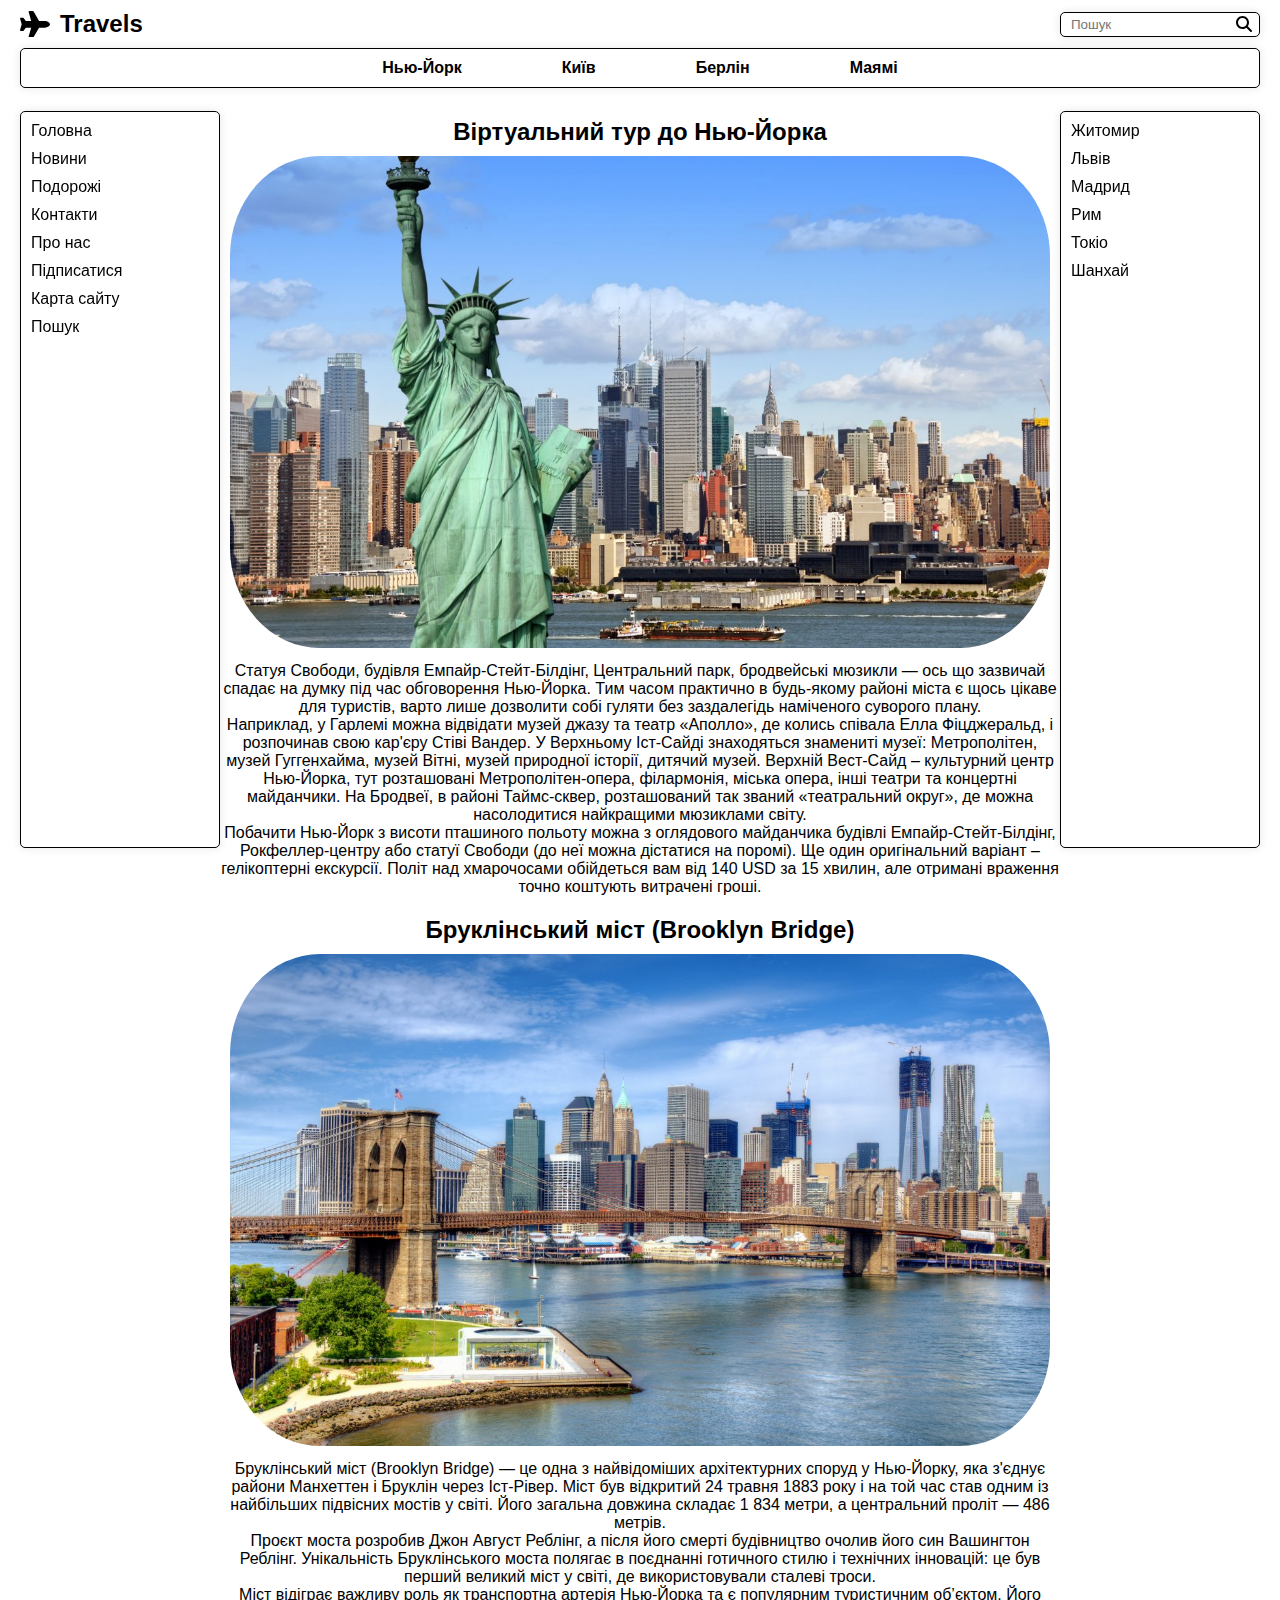
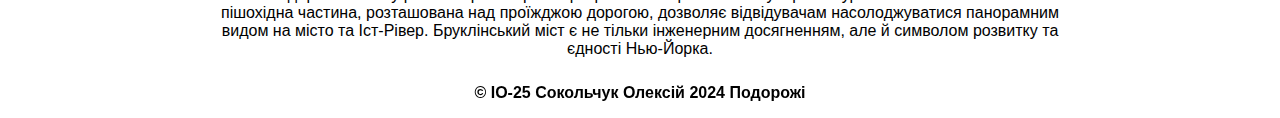
<file: model1/index.html>
<!DOCTYPE html>
<html lang="en">
  <head>
    <meta charset="UTF-8" />
    <meta name="viewport" content="width=device-width, initial-scale=1.0" />
    <link rel="stylesheet" href="./styles/styles.css" />
    <title>Подорожі Макет 1</title>
  </head>
  <body>
    <header class="container header">
      <div class="header__top">
        <div class="header__logo">
          <svg xmlns="http://www.w3.org/2000/svg" viewBox="0 0 576 512">
            <path
              d="M482.3 192c34.2 0 93.7 29 93.7 64c0 36-59.5 64-93.7 64l-116.6 0L265.2 495.9c-5.7 10-16.3 16.1-27.8 16.1l-56.2 0c-10.6 0-18.3-10.2-15.4-20.4l49-171.6L112 320 68.8 377.6c-3 4-7.8 6.4-12.8 6.4l-42 0c-7.8 0-14-6.3-14-14c0-1.3 .2-2.6 .5-3.9L32 256 .5 145.9c-.4-1.3-.5-2.6-.5-3.9c0-7.8 6.3-14 14-14l42 0c5 0 9.8 2.4 12.8 6.4L112 192l102.9 0-49-171.6C162.9 10.2 170.6 0 181.2 0l56.2 0c11.5 0 22.1 6.2 27.8 16.1L365.7 192l116.6 0z"
            />
          </svg>
          <h1>Travels</h1>
        </div>
        <div class="header__search">
          <div class="header__search-input">
            <input type="text" class="input" placeholder="Пошук" />
            <svg xmlns="http://www.w3.org/2000/svg" viewBox="0 0 512 512">
              <path
                d="M416 208c0 45.9-14.9 88.3-40 122.7L502.6 457.4c12.5 12.5 12.5 32.8 0 45.3s-32.8 12.5-45.3 0L330.7 376c-34.4 25.2-76.8 40-122.7 40C93.1 416 0 322.9 0 208S93.1 0 208 0S416 93.1 416 208zM208 352a144 144 0 1 0 0-288 144 144 0 1 0 0 288z"
              />
            </svg>
          </div>
          <div class="header__burger-btn">
            <svg xmlns="http://www.w3.org/2000/svg" viewBox="0 0 448 512">
              <path
                d="M0 96C0 78.3 14.3 64 32 64l384 0c17.7 0 32 14.3 32 32s-14.3 32-32 32L32 128C14.3 128 0 113.7 0 96zM0 256c0-17.7 14.3-32 32-32l384 0c17.7 0 32 14.3 32 32s-14.3 32-32 32L32 288c-17.7 0-32-14.3-32-32zM448 416c0 17.7-14.3 32-32 32L32 448c-17.7 0-32-14.3-32-32s14.3-32 32-32l384 0c17.7 0 32 14.3 32 32z"
              />
            </svg>
          </div>
        </div>
      </div>
      <nav class="header__nav">
        <ul class="header__nav-list">
          <li class="header__nav-item">
            <a href="#" class="header__nav-link">Нью-Йорк</a>
          </li>
          <li class="header__nav-item">
            <a href="#" class="header__nav-link">Київ</a>
          </li>
          <li class="header__nav-item">
            <a href="#" class="header__nav-link">Берлін</a>
          </li>
          <li class="header__nav-item">
            <a href="#" class="header__nav-link">Маямі</a>
          </li>
        </ul>
      </nav>
    </header>

    <main class="container main">
      <aside class="sidebar sidebar__left">
        <ul class="sidebar__list">
          <li class="sidebar__item">
            <a href="#" class="sidebar__link">Головна</a>
          </li>
          <li class="sidebar__item">
            <a href="#" class="sidebar__link">Новини</a>
          </li>
          <li class="sidebar__item">
            <a href="#" class="sidebar__link">Подорожі</a>
          </li>
          <li class="sidebar__item">
            <a href="#" class="sidebar__link">Контакти</a>
          </li>
          <li class="sidebar__item">
            <a href="#" class="sidebar__link">Про нас</a>
          </li>
          <li class="sidebar__item">
            <a href="#" class="sidebar__link">Підписатися</a>
          </li>
          <li class="sidebar__item">
            <a href="#" class="sidebar__link">Карта сайту</a>
          </li>
          <li class="sidebar__item">
            <a href="#" class="sidebar__link">Пошук</a>
          </li>
        </ul>
      </aside>
      <section class="posts">
        <article class="post__body">
          <div class="post__title">
            <h1>Віртуальний тур до Нью-Йорка</h1>
          </div>
          <div class="post__image">
            <img src="./assets/images/statue_of_liberty.jpg" alt="Foto" />
          </div>
          <div class="post__description">
            <p>
              Статуя Свободи, будівля Емпайр-Стейт-Білдінг, Центральний парк, бродвейські мюзикли —
              ось що зазвичай спадає на думку під час обговорення Нью-Йорка. Тим часом практично в
              будь-якому районі міста є щось цікаве для туристів, варто лише дозволити собі гуляти
              без заздалегідь наміченого суворого плану.
              <br />
              Наприклад, у Гарлемі можна відвідати музей джазу та театр «Аполло», де колись співала
              Елла Фіцджеральд, і розпочинав свою кар'єру Стіві Вандер. У Верхньому Іст-Сайді
              знаходяться знамениті музеї: Метрополітен, музей Гуггенхайма, музей Вітні, музей
              природної історії, дитячий музей. Верхній Вест-Сайд – культурний центр Нью-Йорка, тут
              розташовані Метрополітен-опера, філармонія, міська опера, інші театри та концертні
              майданчики. На Бродвеї, в районі Таймс-сквер, розташований так званий «театральний
              округ», де можна насолодитися найкращими мюзиклами світу.
              <br />
              Побачити Нью-Йорк з висоти пташиного польоту можна з оглядового майданчика будівлі
              Емпайр-Стейт-Білдінг, Рокфеллер-центру або статуї Свободи (до неї можна дістатися на
              поромі). Ще один оригінальний варіант – гелікоптерні екскурсії. Політ над хмарочосами
              обійдеться вам від 140 USD за 15 хвилин, але отримані враження точно коштують
              витрачені гроші.
            </p>
          </div>
        </article>
        <article class="post__body">
          <div class="post__title">
            <h1>Бруклінський міст (Brooklyn Bridge)</h1>
          </div>
          <div class="post__image">
            <img src="./assets/images/brooklyne_bridge.jpg" alt="Foto" />
          </div>
          <div class="post__description">
            <p>
              Бруклінський міст (Brooklyn Bridge) — це одна з найвідоміших архітектурних споруд у
              Нью-Йорку, яка з'єднує райони Манхеттен і Бруклін через Іст-Рівер. Міст був відкритий
              24 травня 1883 року і на той час став одним із найбільших підвісних мостів у світі.
              Його загальна довжина складає 1 834 метри, а центральний проліт — 486 метрів.
              <br />
              Проєкт моста розробив Джон Август Реблінг, а після його смерті будівництво очолив його
              син Вашингтон Реблінг. Унікальність Бруклінського моста полягає в поєднанні готичного
              стилю і технічних інновацій: це був перший великий міст у світі, де використовували
              сталеві троси.
              <br />
              Міст відіграє важливу роль як транспортна артерія Нью-Йорка та є популярним
              туристичним об’єктом. Його пішохідна частина, розташована над проїжджою дорогою,
              дозволяє відвідувачам насолоджуватися панорамним видом на місто та Іст-Рівер.
              Бруклінський міст є не тільки інженерним досягненням, але й символом розвитку та
              єдності Нью-Йорка.
            </p>
          </div>
        </article>
      </section>
      <aside class="sidebar sidebar__right">
        <ul class="sidebar__list">
          <li class="sidebar__item">
            <a href="#" class="sidebar__link">Житомир</a>
          </li>
          <li class="sidebar__item">
            <a href="#" class="sidebar__link">Львів</a>
          </li>
          <li class="sidebar__item">
            <a href="#" class="sidebar__link">Мадрид</a>
          </li>
          <li class="sidebar__item">
            <a href="#" class="sidebar__link">Рим</a>
          </li>
          <li class="sidebar__item">
            <a href="#" class="sidebar__link">Токіо</a>
          </li>
          <li class="sidebar__item">
            <a href="#" class="sidebar__link">Шанхай</a>
          </li>
        </ul>
      </aside>
    </main>
    <footer class="container footer">
      <p>© ІО-25 Сокольчук Олексій 2024 Подорожі</p>
    </footer>
  </body>
</html>
</file>
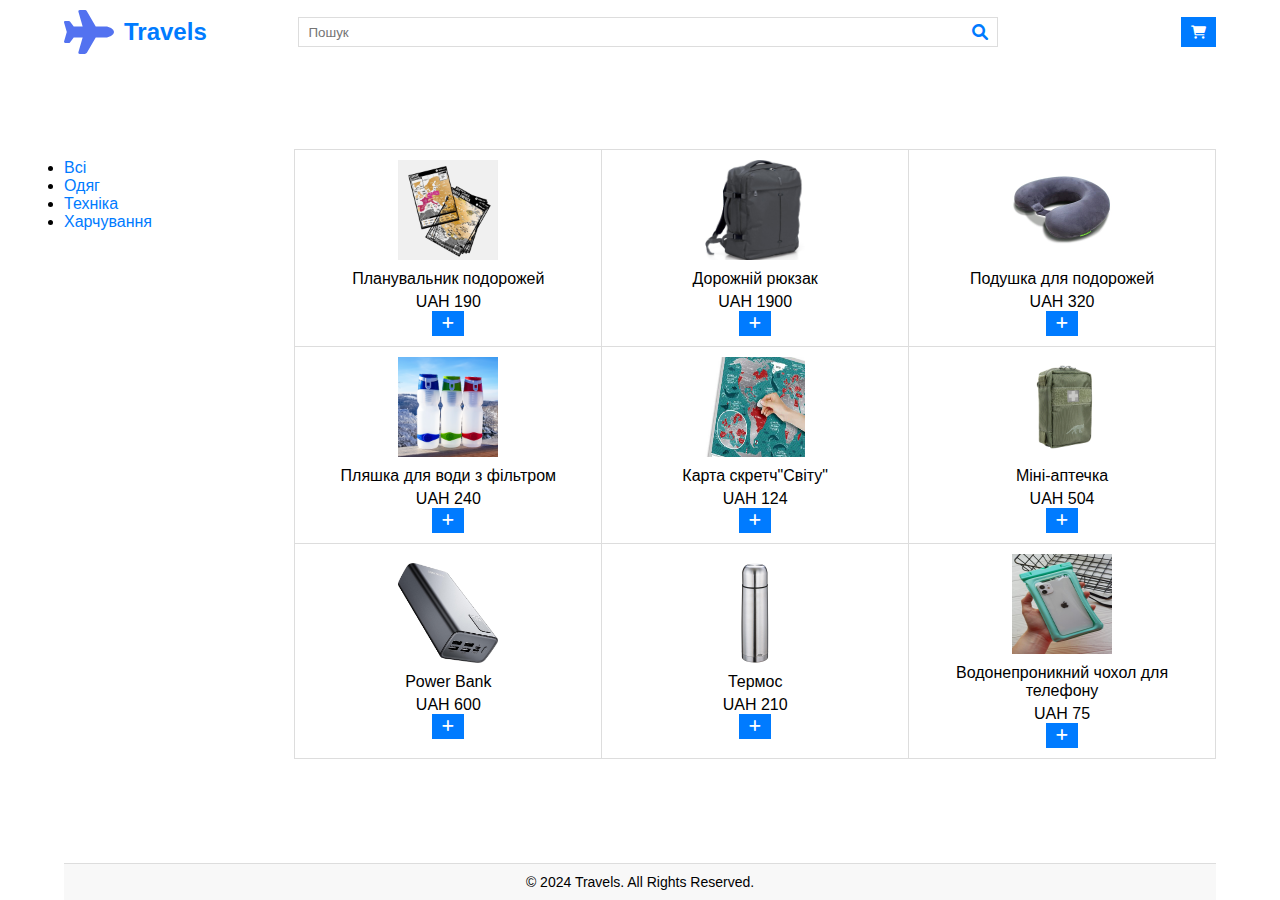
<file: model2/index.html>
<!DOCTYPE html>
<html lang="en">
  <head>
    <meta charset="UTF-8" />
    <meta name="viewport" content="width=device-width, initial-scale=1.0" />
    <title>Travels Model2</title>
    <link rel="stylesheet" href="./styles/styles.css" />
    <link
      rel="stylesheet"
      href="https://cdnjs.cloudflare.com/ajax/libs/font-awesome/6.0.0-beta3/css/all.min.css"
    />
  </head>
  <body class="container">
    <header>
      <a class="logo" href="#"><img src="./assets/Logo.svg" alt="Logo" />Travels</a>
      <div class="search">
        <input type="text" placeholder="Пошук" />
        <i class="fa fa-search"></i>
      </div>
      <button class="cart-btn"><i class="fa-solid fa-cart-shopping"></i></button>
    </header>

    <div class="layout">
      <aside>
        <nav>
          <ul class="catalog">
            <li><a href="#">Всі</a></li>
            <li><a href="#">Одяг</a></li>
            <li><a href="#">Техніка</a></li>
            <li><a href="#">Харчування</a></li>
          </ul>
        </nav>
      </aside>

      <section>
        <table>
          <tr>
            <td>
              <img src="./assets/images/1.jpg" alt="Item Image" />
              <div class="item-info">Планувальник подорожей</div>
              <div class="item-price">UAH 190</div>
              <button><i class="fa-solid fa-plus"></i></button>
            </td>
            <td>
              <img src="./assets/images/2.jpg" alt="Item Image" />
              <div class="item-info">Дорожній рюкзак</div>
              <div class="item-price">UAH 1900</div>
              <button><i class="fa-solid fa-plus"></i></button>
            </td>
            <td>
              <img src="./assets/images/3.jpg" alt="Item Image" />
              <div class="item-info">Подушка для подорожей</div>
              <div class="item-price">UAH 320</div>
              <button><i class="fa-solid fa-plus"></i></button>
            </td>
          </tr>
          <tr>
            <td>
              <img src="./assets/images/4.png" alt="Item Image" />
              <div class="item-info">Пляшка для води з фільтром</div>
              <div class="item-price">UAH 240</div>
              <button><i class="fa-solid fa-plus"></i></button>
            </td>
            <td>
              <img src="./assets/images/5.jpg" alt="Item Image" />
              <div class="item-info">Карта скретч"Світу"</div>
              <div class="item-price">UAH 124</div>
              <button><i class="fa-solid fa-plus"></i></button>
            </td>
            <td>
              <img src="./assets/images/6.jpg" alt="Item Image" />
              <div class="item-info">Міні-аптечка</div>
              <div class="item-price">UAH 504</div>
              <button><i class="fa-solid fa-plus"></i></button>
            </td>
          </tr>
          <tr>
            <td>
              <img src="./assets/images/8.jpg" alt="Item Image" />
              <div class="item-info">Power Bank</div>
              <div class="item-price">UAH 600</div>
              <button><i class="fa-solid fa-plus"></i></button>
            </td>
            <td>
              <img src="./assets/images/7.jpg" alt="Item Image" />
              <div class="item-info">Термос</div>
              <div class="item-price">UAH 210</div>
              <button><i class="fa-solid fa-plus"></i></button>
            </td>
            <td>
              <img src="./assets/images/9.jfif" alt="Item Image" />
              <div class="item-info">Водонепроникний чохол для телефону</div>
              <div class="item-price">UAH 75</div>
              <button><i class="fa-solid fa-plus"></i></button>
            </td>
          </tr>
        </table>
      </section>
    </div>

    <footer>
      <p>&copy; 2024 Travels. All Rights Reserved.</p>
    </footer>
  </body>
</html>
</file>
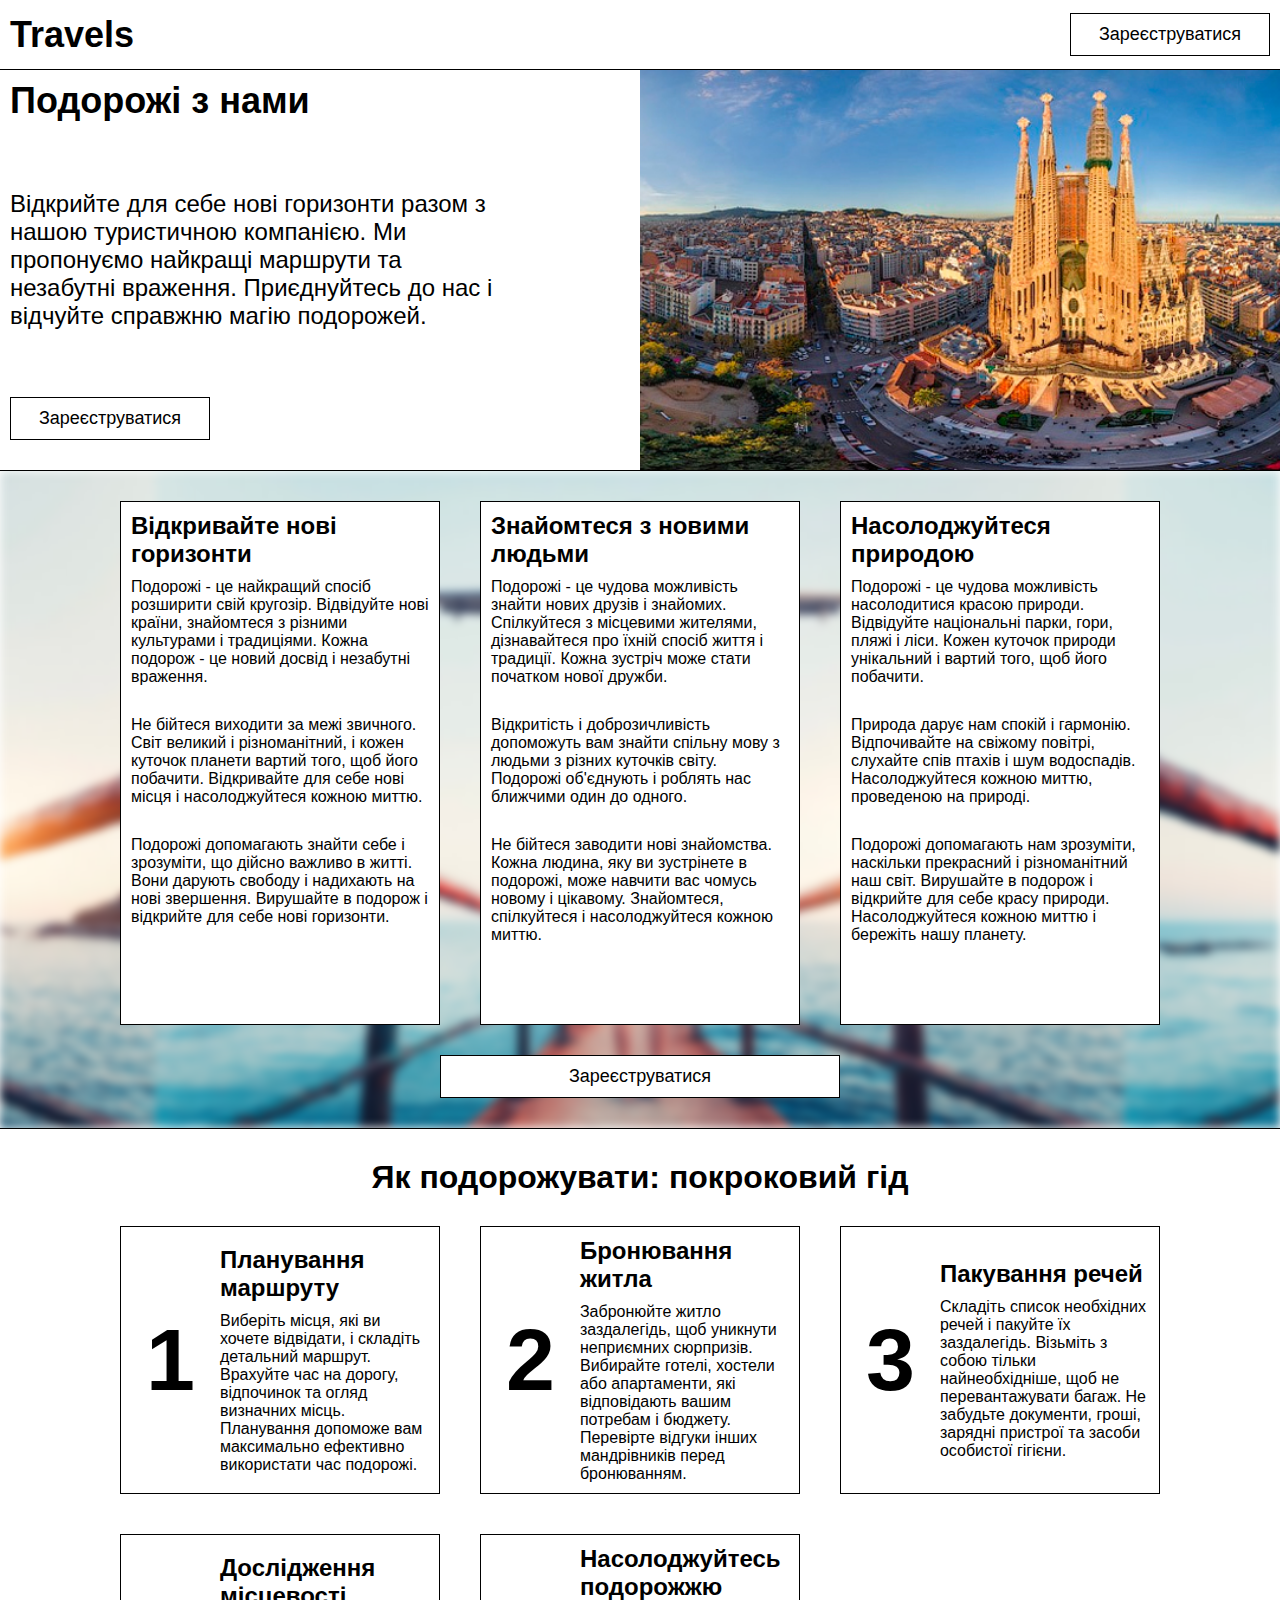
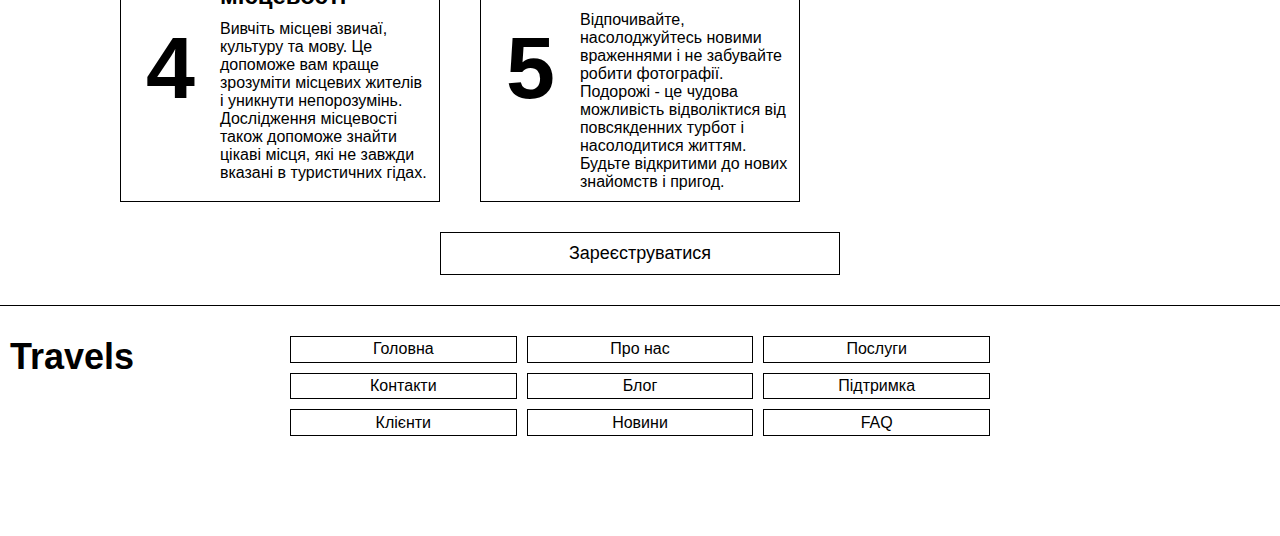
<file: model3/index.html>
<!DOCTYPE html>
<html lang="en">
  <head>
    <meta charset="UTF-8" />
    <meta name="viewport" content="width=device-width, initial-scale=1.0" />
    <link rel="stylesheet" href="./styles/styles.css" />
    <title>Travel model3</title>
  </head>
  <body>
    <header class="header">
      <a href="#" class="header__logo">Travels</a>
      <button class="btn__register">Зареєструватися</button>
    </header>
    <main class="main">
      <section class="info__wrapper">
        <div class="info__content">
          <h1 class="info__title">Подорожі з нами</h1>
          <p class="info__description">
            Відкрийте для себе нові горизонти разом з нашою туристичною компанією. Ми пропонуємо
            найкращі маршрути та незабутні враження. Приєднуйтесь до нас і відчуйте справжню магію
            подорожей.
          </p>
          <button class="btn__register">Зареєструватися</button>
        </div>
        <div class="info__img">
          <img src="./assets/img/barca.jpg" alt="Фото Барселони" />
        </div>
      </section>
      <section class="motivation container">
        <ul class="motivation__list">
          <li class="motivation__item">
            <h2 class="motivation__title">Відкривайте нові горизонти</h2>
            <p class="motivation__description">
              Подорожі - це найкращий спосіб розширити свій кругозір. Відвідуйте нові країни,
              знайомтеся з різними культурами і традиціями. Кожна подорож - це новий досвід і
              незабутні враження.
            </p>
            <p class="motivation__description">
              Не бійтеся виходити за межі звичного. Світ великий і різноманітний, і кожен куточок
              планети вартий того, щоб його побачити. Відкривайте для себе нові місця і
              насолоджуйтеся кожною миттю.
            </p>
            <p class="motivation__description">
              Подорожі допомагають знайти себе і зрозуміти, що дійсно важливо в житті. Вони дарують
              свободу і надихають на нові звершення. Вирушайте в подорож і відкрийте для себе нові
              горизонти.
            </p>
          </li>
          <li class="motivation__item">
            <h2 class="motivation__title">Знайомтеся з новими людьми</h2>
            <p class="motivation__description">
              Подорожі - це чудова можливість знайти нових друзів і знайомих. Спілкуйтеся з
              місцевими жителями, дізнавайтеся про їхній спосіб життя і традиції. Кожна зустріч може
              стати початком нової дружби.
            </p>
            <p class="motivation__description">
              Відкритість і доброзичливість допоможуть вам знайти спільну мову з людьми з різних
              куточків світу. Подорожі об'єднують і роблять нас ближчими один до одного.
            </p>
            <p class="motivation__description">
              Не бійтеся заводити нові знайомства. Кожна людина, яку ви зустрінете в подорожі, може
              навчити вас чомусь новому і цікавому. Знайомтеся, спілкуйтеся і насолоджуйтеся кожною
              миттю.
            </p>
          </li>
          <li class="motivation__item">
            <h2 class="motivation__title">Насолоджуйтеся природою</h2>
            <p class="motivation__description">
              Подорожі - це чудова можливість насолодитися красою природи. Відвідуйте національні
              парки, гори, пляжі і ліси. Кожен куточок природи унікальний і вартий того, щоб його
              побачити.
            </p>
            <p class="motivation__description">
              Природа дарує нам спокій і гармонію. Відпочивайте на свіжому повітрі, слухайте спів
              птахів і шум водоспадів. Насолоджуйтеся кожною миттю, проведеною на природі.
            </p>
            <p class="motivation__description">
              Подорожі допомагають нам зрозуміти, наскільки прекрасний і різноманітний наш світ.
              Вирушайте в подорож і відкрийте для себе красу природи. Насолоджуйтеся кожною миттю і
              бережіть нашу планету.
            </p>
          </li>
        </ul>
        <button class="btn__register">Зареєструватися</button>
      </section>
      <section class="guide container">
        <h1 class="guide__slogan">Як подорожувати: покроковий гід</h1>
        <ul class="guide__list">
          <li class="guide__item">
            <div class="guide__number">
              <h1>1</h1>
            </div>
            <div class="guide__content">
              <h2 class="guide__title">Планування маршруту</h2>
              <p class="guide__description">
                Виберіть місця, які ви хочете відвідати, і складіть детальний маршрут. Врахуйте час
                на дорогу, відпочинок та огляд визначних місць. Планування допоможе вам максимально
                ефективно використати час подорожі.
              </p>
            </div>
          </li>
          <li class="guide__item">
            <div class="guide__number">
              <h1>2</h1>
            </div>
            <div class="guide__content">
              <h2 class="guide__title">Бронювання житла</h2>
              <p class="guide__description">
                Забронюйте житло заздалегідь, щоб уникнути неприємних сюрпризів. Вибирайте готелі,
                хостели або апартаменти, які відповідають вашим потребам і бюджету. Перевірте
                відгуки інших мандрівників перед бронюванням.
              </p>
            </div>
          </li>
          <li class="guide__item">
            <div class="guide__number">
              <h1>3</h1>
            </div>
            <div class="guide__content">
              <h2 class="guide__title">Пакування речей</h2>
              <p class="guide__description">
                Складіть список необхідних речей і пакуйте їх заздалегідь. Візьміть з собою тільки
                найнеобхідніше, щоб не перевантажувати багаж. Не забудьте документи, гроші, зарядні
                пристрої та засоби особистої гігієни.
              </p>
            </div>
          </li>
          <li class="guide__item">
            <div class="guide__number">
              <h1>4</h1>
            </div>
            <div class="guide__content">
              <h2 class="guide__title">Дослідження місцевості</h2>
              <p class="guide__description">
                Вивчіть місцеві звичаї, культуру та мову. Це допоможе вам краще зрозуміти місцевих
                жителів і уникнути непорозумінь. Дослідження місцевості також допоможе знайти цікаві
                місця, які не завжди вказані в туристичних гідах.
              </p>
            </div>
          </li>
          <li class="guide__item">
            <div class="guide__number">
              <h1>5</h1>
            </div>
            <div class="guide__content">
              <h2 class="guide__title">Насолоджуйтесь подорожжю</h2>
              <p class="guide__description">
                Відпочивайте, насолоджуйтесь новими враженнями і не забувайте робити фотографії.
                Подорожі - це чудова можливість відволіктися від повсякденних турбот і насолодитися
                життям. Будьте відкритими до нових знайомств і пригод.
              </p>
            </div>
          </li>
        </ul>
        <button class="btn__register">Зареєструватися</button>
      </section>
    </main>
    <footer class="footer">
      <a href="#" class="header__logo">Travels</a>
      <ul class="footer__list">
        <li class="footer__item">
          <a href="#" class="footer__link">Головна</a>
        </li>
        <li class="footer__item">
          <a href="#" class="footer__link">Про нас</a>
        </li>
        <li class="footer__item">
          <a href="#" class="footer__link">Послуги</a>
        </li>
        <li class="footer__item">
          <a href="#" class="footer__link">Контакти</a>
        </li>
        <li class="footer__item">
          <a href="#" class="footer__link">Блог</a>
        </li>
        <li class="footer__item">
          <a href="#" class="footer__link">Підтримка</a>
        </li>
        <li class="footer__item">
          <a href="#" class="footer__link">Клієнти</a>
        </li>
        <li class="footer__item">
          <a href="#" class="footer__link">Новини</a>
        </li>
        <li class="footer__item">
          <a href="#" class="footer__link">FAQ</a>
        </li>
      </ul>
    </footer>
  </body>
</html>
</file>
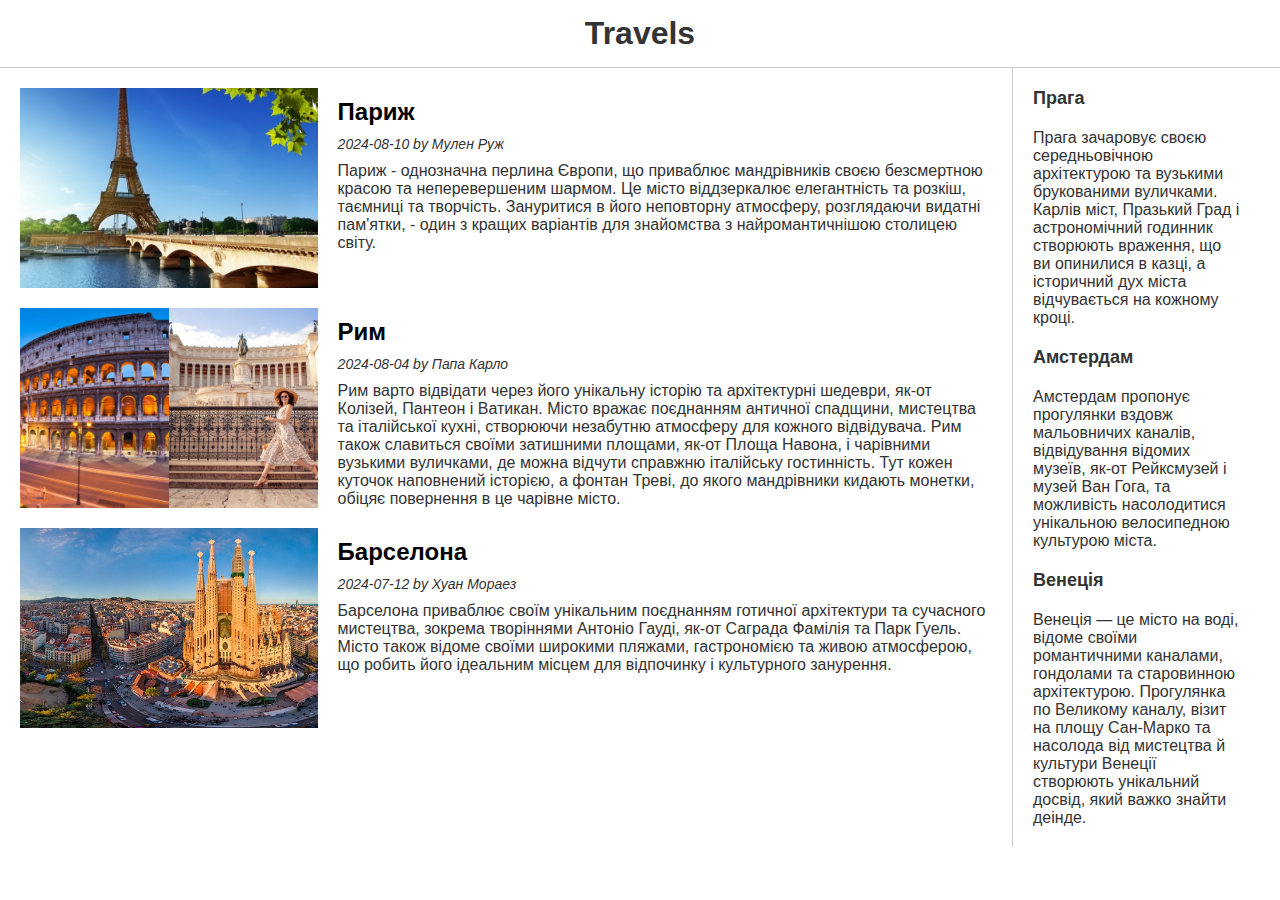
<file: model4/index.html>
<!DOCTYPE html>
<html lang="en">
  <head>
    <meta charset="UTF-8" />
    <meta name="viewport" content="width=device-width, initial-scale=1.0" />
    <link rel="stylesheet" href="./styles/styles.css" />
    <title>Travels Model4</title>
  </head>
  <body>
    <header class="header">
      <a class="header__logo" href="#">Travels</a>
    </header>
    <main class="container main">
      <section class="posts">
        <ul class="posts__list">
          <li class="post__item">
            <div class="post__image">
              <img src="./assets/img/paris.jpg" alt="Post" />
            </div>
            <div class="post__content">
              <h2 class="post__title">Париж</h2>
              <p class="post__author"><i>2024-08-10 by Мулен Руж</i></p>
              <p class="post__description">
                Париж - однозначна перлина Європи, що приваблює мандрівників своєю безсмертною
                красою та неперевершеним шармом. Це місто віддзеркалює елегантність та розкіш,
                таємниці та творчість. Зануритися в його неповторну атмосферу, розглядаючи видатні
                пам'ятки, - один з кращих варіантів для знайомства з найромантичнішою столицею
                світу.
              </p>
            </div>
          </li>
          <li class="post__item">
            <div class="post__image--more">
              <img src="./assets/img/rome.jpg" alt="Post" />
              <img src="./assets/img/rome2.jpg" alt="Post" />
            </div>
            <div class="post__content">
              <h2 class="post__title">Рим</h2>
              <p class="post__author"><i>2024-08-04 by Папа Карло</i></p>
              <p class="post__description">
                Рим варто відвідати через його унікальну історію та архітектурні шедеври, як-от
                Колізей, Пантеон і Ватикан. Місто вражає поєднанням античної спадщини, мистецтва та
                італійської кухні, створюючи незабутню атмосферу для кожного відвідувача. Рим також
                славиться своїми затишними площами, як-от Площа Навона, і чарівними вузькими
                вуличками, де можна відчути справжню італійську гостинність. Тут кожен куточок
                наповнений історією, а фонтан Треві, до якого мандрівники кидають монетки, обіцяє
                повернення в це чарівне місто.
              </p>
            </div>
          </li>
          <li class="post__item">
            <div class="post__image">
              <img src="./assets/img/barca.jpg" alt="Post" />
            </div>
            <div class="post__content">
              <h2 class="post__title">Барселона</h2>
              <p class="post__author"><i>2024-07-12 by Хуан Мораез</i></p>
              <p class="post__description">
                Барселона приваблює своїм унікальним поєднанням готичної архітектури та сучасного
                мистецтва, зокрема творіннями Антоніо Гауді, як-от Саграда Фамілія та Парк Гуель.
                Місто також відоме своїми широкими пляжами, гастрономією та живою атмосферою, що
                робить його ідеальним місцем для відпочинку і культурного занурення.
              </p>
            </div>
          </li>
        </ul>
      </section>
      <aside class="sidebar">
        <ul class="catalog__list">
          <li class="catalog__item">
            <a href="#" class="catalog__link">
              <div class="catalog__info">
                <h3 class="catalog__title">Прага</h3>
                <p class="catalog__description">
                  Прага зачаровує своєю середньовічною архітектурою та вузькими брукованими
                  вуличками. Карлів міст, Празький Град і астрономічний годинник створюють враження,
                  що ви опинилися в казці, а історичний дух міста відчувається на кожному кроці.
                </p>
              </div>
            </a>
          </li>
          <li class="catalog__item">
            <a href="#" class="catalog__link">
              <div class="catalog__info">
                <h3 class="catalog__title">Амстердам</h3>
                <p class="catalog__description">
                  Амстердам пропонує прогулянки вздовж мальовничих каналів, відвідування відомих
                  музеїв, як-от Рейксмузей і музей Ван Гога, та можливість насолодитися унікальною
                  велосипедною культурою міста.
                </p>
              </div>
            </a>
          </li>
          <li class="catalog__item">
            <a href="#" class="catalog__link">
              <div class="catalog__info">
                <h3 class="catalog__title">Венеція</h3>
                <p class="catalog__description">
                  Венеція — це місто на воді, відоме своїми романтичними каналами, гондолами та
                  старовинною архітектурою. Прогулянка по Великому каналу, візит на площу Сан-Марко
                  та насолода від мистецтва й культури Венеції створюють унікальний досвід, який
                  важко знайти деінде.
                </p>
              </div>
            </a>
          </li>
        </ul>
      </aside>
    </main>
  </body>
</html>
</file>
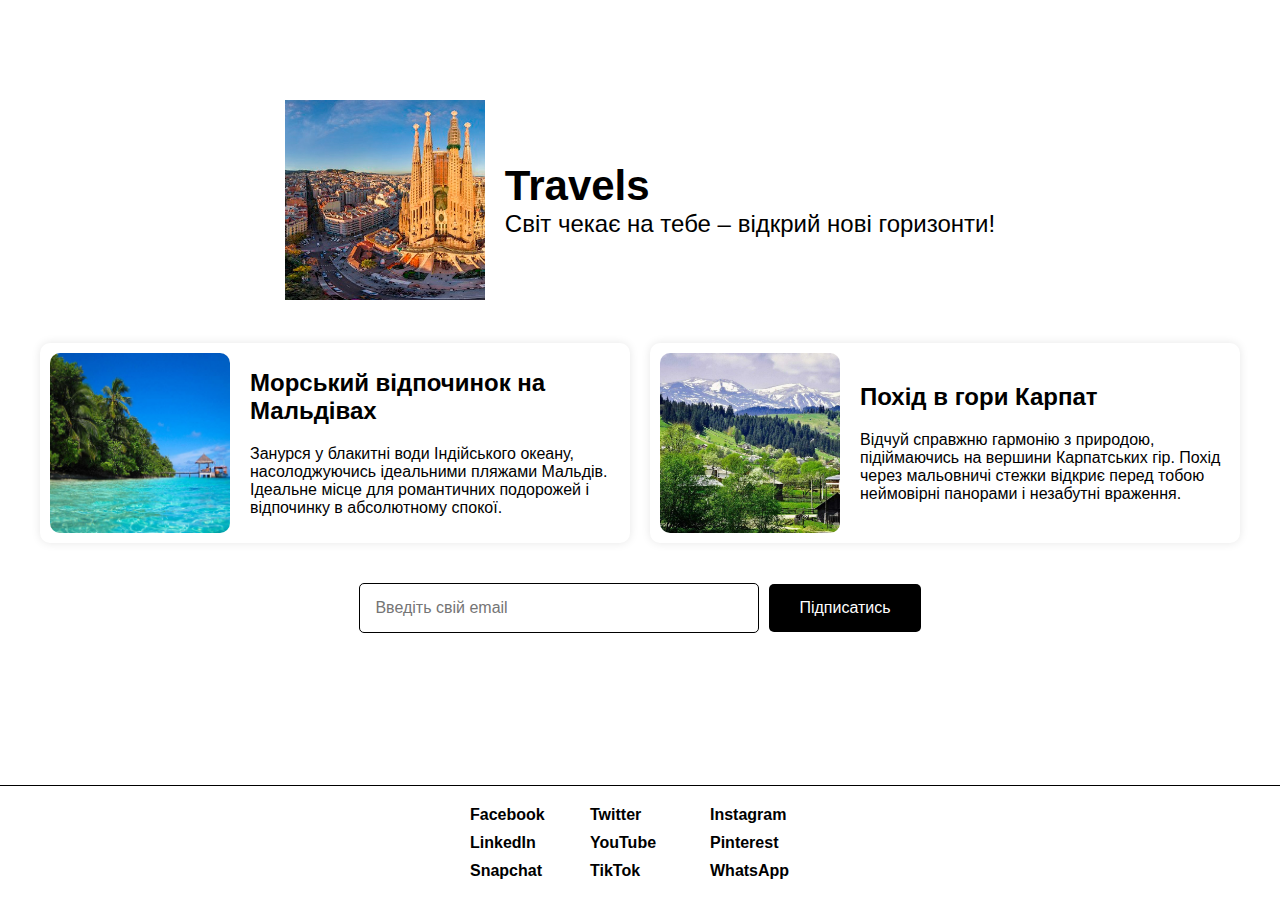
<file: model5/index.html>
<!DOCTYPE html>
<html lang="en">
  <head>
    <meta charset="UTF-8" />
    <meta name="viewport" content="width=device-width, initial-scale=1.0" />
    <link rel="stylesheet" href="./styles/styles.css" />
    <title>Travels Model5</title>
  </head>
  <body>
    <header class="header">
      <div class="header__img">
        <img src="./assets/img/barca.jpg" alt="Foto" />
      </div>
      <div class="header__logo">
        <h1 class="header__title">Travels</h1>
        <p class="header__slogan">Світ чекає на тебе – відкрий нові горизонти!</p>
      </div>
    </header>
    <main class="main container">
      <section class="travels">
        <ul class="travels__list">
          <li class="travels__item">
            <div class="travels__img">
              <img src="./assets/img/maldivi.jpg" alt="Travel" />
            </div>
            <div class="travels__content">
              <h2 class="travels__title">Морський відпочинок на Мальдівах</h2>
              <p class="travels__description">
                Занурся у блакитні води Індійського океану, насолоджуючись ідеальними пляжами
                Мальдів. Ідеальне місце для романтичних подорожей і відпочинку в абсолютному спокої.
              </p>
            </div>
          </li>
          <li class="travels__item">
            <div class="travels__img">
              <img src="./assets/img/karpaty.jpg" alt="Travel" />
            </div>
            <div class="travels__content">
              <h2 class="travels__title">Похід в гори Карпат</h2>
              <p class="travels__description">
                Відчуй справжню гармонію з природою, підіймаючись на вершини Карпатських гір. Похід
                через мальовничі стежки відкриє перед тобою неймовірні панорами і незабутні
                враження.
              </p>
            </div>
          </li>
        </ul>
      </section>
      <section class="subscription">
        <form action="" class="subscription__form">
          <input
            type="email"
            class="subscription__input"
            placeholder="Введіть свій email"
            required
          />
          <button class="subscription__button">Підписатись</button>
        </form>
      </section>
    </main>
    <footer class="footer">
      <ul class="footer__list">
        <li class="footer__item">
          <a href="" class="footer__link">Facebook</a>
        </li>
        <li class="footer__item">
          <a href="" class="footer__link">Twitter</a>
        </li>
        <li class="footer__item">
          <a href="" class="footer__link">Instagram</a>
        </li>
        <li class="footer__item">
          <a href="" class="footer__link">LinkedIn</a>
        </li>
        <li class="footer__item">
          <a href="" class="footer__link">YouTube</a>
        </li>
        <li class="footer__item">
          <a href="" class="footer__link">Pinterest</a>
        </li>
        <li class="footer__item">
          <a href="" class="footer__link">Snapchat</a>
        </li>
        <li class="footer__item">
          <a href="" class="footer__link">TikTok</a>
        </li>
        <li class="footer__item">
          <a href="" class="footer__link">WhatsApp</a>
        </li>
      </ul>
    </footer>
  </body>
</html>
</file>
<file: model1/styles/styles.css>
:root {
    --color-purple-light: #f5f9ff;
    --color-blue-light: #a9b9f8;
    --color-blue: #5372f0;
    --footer-height: 50px;
}

* {
    margin: 0;
    padding: 0;
    box-sizing: border-box;
}

li {
    list-style-type: none;
}

a {
    text-decoration: none;
}

.post__image img {
    margin-top: 10px;
    width: 100%;
    height: 70%;
    object-fit: cover;
    border-radius: 100px;
    padding-inline: 10px;
}

.post__title h1 {
    margin-top: 10px;
    font-size: 24px;
    text-align: center;
}

.post__description {
    margin-top: 10px;
    font-size: 16px;
    text-align: center;
    color: #000;
    margin-bottom: 10px;
}

.post__body {
    display: flex;
    flex-direction: column;
}

.sidebar {
    position: sticky;
    z-index: 1;
    top: 111px;
    border: 1px solid #000;
    border-radius: 5px;
    max-height: calc(100vh - 111px - 52px);
    box-shadow: 0 0 10px rgba(0, 0, 0, 0.1);
    overflow-y: auto;
    padding-bottom: var(--footer-height);
}

.sidebar__left {
    grid-column: 1;
}

.sidebar__list {
    display: flex;
    flex-direction: column;
    gap: 10px;
    padding: 10px;
}

.sidebar__link {
    color: #000;
    transition: all 0.25s ease-in-out;
}

.sidebar__link:hover {
    opacity: 0.7;
}

.sivdebar__right {
    grid-column: 3;
}

@media (max-width: 650px) {
    .sidebar {
        display: none;
    }
}

.footer {
    position: relative;
    z-index: 1;
    display: flex;
    align-items: center;
    justify-content: center;
    height: var(--footer-height);
    font-size: 16px;
    font-weight: bold;
}

.header {
    position: sticky;
    top: 0;
    z-index: 1;
    padding: 10px;
    background-color: #fff;
}

.header__top {
    display: flex;
    justify-content: space-between;
    align-items: center;
}

.header__logo {
    display: flex;
    align-items: center;
    gap: 10px;
}

.header__logo svg {
    fill: #000;
    width: 30px;
}

.header__logo h1 {
    font-size: 24px;
}

.header__search {
    width: 210px;
    height: 25px;
    display: flex;
    align-items: center;
    gap: 10px;
    margin-right: -10px;
}

.header__burger-btn svg {
    display: none;
    fill: #000;
    width: 30px;
    cursor: pointer;
    transition: all 0.25s ease-in-out;
}

.header__burger-btn svg:hover {
    fill: #000;
    opacity: 0.7;
}

.header__search-input {
    position: relative;
    width: 100%;
    height: 100%;
}

.header__search-input svg {
    position: absolute;
    width: 16px;
    top: 50%;
    right: 0px;
    transform: translate(-50%, -50%);
    fill: #000;
}

.input {
    border-radius: 5px;
    border: 1px solid #000;
    box-shadow: 0 0 10px rgba(0, 0, 0, 0.1);
    width: 100%;
    height: 100%;
    padding-left: 10px;
    padding-right: 25px;
    outline: none;
}



.header__nav {
    display: flex;
    justify-content: center;
    margin-top: 10px;
    padding: 10px 0;
    border-radius: 5px;
    border: 1px solid #000;
    box-shadow: 0 0 10px rgba(0, 0, 0, 0.1);
}

.header__nav-list {
    display: flex;
    gap: 100px;
    align-items: center;
}

.header__nav-link {
    color: #000;
    font-weight: bold;
    transition: all 0.25s ease-in-out;
}

.header__nav-link:hover {
    color: #000;
    opacity: 0.7;
}

@media (max-width: 850px) {
    .header__burger-btn svg {
        display: block;
    }

    .header__search {
        margin-right: 0px;
    }

    .header__nav-list {
        gap: 50px;
    }
}

@media (max-width: 400px) {
    .header__nav-list {
        gap: 20px;
    }
}

body {
    width: 100%;
    min-height: 100vh;
    font-family: Arial, Helvetica, sans-serif;
    height: 100%;
}

.container {
    padding-inline: 20px;
}

.main {
    position: relative;
    margin-top: 10px;
    display: grid;
    grid-template-columns: 200px 1fr 200px;
    grid-row: auto;
}

@media (max-width: 850px) {
    .main {
        grid-template-columns: 150px 1fr 150px;
    }
}

@media (max-width: 650px) {
    .main {
        grid-template-columns: 1fr;
    }
}
</file>
<file: model2/styles/styles.css>
html, body {
    height: 100%;
    margin: 0;
    padding: 0;
    font-family: Arial, sans-serif;
}

body {
    display: flex;
    flex-direction: column;
    justify-content: space-between;
}

a {
    text-decoration: none;
    color: #007BFF;
}

li:hover {
    transform: translateX(5px);
}

* {
    box-sizing: border-box;
    margin: 0;
    padding: 0;
    transition: all 0.3s ease-in-out;
}

button:hover, a:hover {
    opacity: 0.8;
}

header, nav, section {
    margin: 10px 0;
}

header {
    display: flex;
    align-items: center;
    justify-content: space-between;
}

.catalog {
    display: block
}

.container {
    width: 90%;
    margin: 0 auto;
}

.logo {
    display: flex;
    align-items: center;
    gap: 10px;
    font-size: 24px;
    width: 50px;
    font-weight: 700;
}

.search {
    position: relative;
}

.cart-btn {
    height: 30px;
}

.search input{
    padding-left: 10px;
    padding-right: 30px;
    width: 700px;
    height: 30px;
    border: 1px solid #ddd;
}

.search input:focus {
    outline: none;
    border-color: #007BFF;
}

.search i {
    position: absolute;
    top: 50%;
    right: 10px;
    transform: translateY(-50%);
    color: #007BFF;
    cursor: pointer;
}

.layout {
    display: table;
    width: 100%;
    border-collapse: collapse;
}

.layout aside {
    display: table-cell;
    width: 20%;
    vertical-align: top;
}

.layout section {
    display: table-cell;
    width: 80%;
}

table {
    width: 100%;
    border-collapse: collapse;
}

td {
    width: 33%;
    text-align: center;
    border: 1px solid #ddd;
    padding: 10px;
}

td img {
    width: 100px;
    height: 100px;
    background-color: #f0f0f0;
    display: block;
    margin: 0 auto 10px auto;
}

.item-info {
    margin-bottom: 5px;
}

button {
    background-color: #007BFF;
    color: white;
    padding: 5px 10px;
    border: none;
    cursor: pointer;
}

footer {
    text-align: center;
    margin-top: 20px;
    padding: 10px;
    background-color: #f8f8f8;
    border-top: 1px solid #ddd;
    font-size: 14px;
}

@media (max-width: 768px) {
    .layout {
        display: block;
    }

    .layout aside, .layout section {
        display: block;
        width: 100%;
    }

    table, td {
        width: 125%;
        display: block;
        border: none;
    }

    td {
        margin-bottom: 20px;
    }

    td img {
        width: 120px;
        height: 120px;
    }
}

@media (max-width: 480px) {
    header {
        flex-direction: column;
        gap: 10px;
    }

    .search input {
        width: 300px;
    }

    .catalog {
        display: flex;
        align-items: center;
        gap: 40px;
        margin-left: 35px;
    }

    footer {
        font-size: 12px;
    }

    button {
        width: 100px;
    }
}
</file>
<file: model3/styles/styles.css>
* {
    margin: 0;
    padding: 0;
    box-sizing: border-box;
}

a {
    text-decoration: none;
    color: inherit;
}

ul {
    list-style: none;
}

html {
    height: 100%;
}

body {
    height: 100%;
    font-family: 'Roboto', sans-serif;
}

.header {
    height: 70px;
    padding-inline: 10px;
    display: flex;
    justify-content: space-between;
    align-items: center;
    border-bottom: 1px solid #000;
}

.header__logo {
    font-size: 36px;
    font-weight: 700;
    transition: all 0.25s ease-in-out;
}

.header__logo:hover {
    opacity: 0.7;
}

.btn__register {
    padding: 10px;
    width: 200px;
    font-size: 18px;
    border: 1px solid #000;
    /* background-color: #f5f9ff; */
    background-color: #fff;
    transition: all 0.25s ease-in-out;
    cursor: pointer;
}

.btn__register:hover {
    background-color: #000;
    color: #fff;
}

.info__wrapper {
    display: grid;
    grid-template-columns: repeat(2, 1fr);
    border-bottom: 1px solid #000;

}

.info__title {
    margin-top: 10px;
    font-size: 36px;
}

.info__content {
    padding-inline: 10px;
    display: flex;
    flex-direction: column;
    justify-content: space-between;
}

.info__content .btn__register {
    margin-bottom: 30px;
}

.info__description {
    font-size: 24px;
    max-width: 500px;
}

.info__img {
    height: 400px;
}

.info__img img{
    width: 100%;
    height: 100%;
    object-fit: cover;
}

.container {
    padding: 30px 120px;
}

.motivation {
    border-bottom: 1px solid #000;
    display: flex;
    flex-direction: column;
    align-items: center;
    position: relative;
    overflow: hidden;
}

.motivation::before {
    content: "";
    position: absolute;
    top: 0;
    left: 0;
    right: 0;
    bottom: 0;
    background-image: url('../assets/img/go_travel.jpg');
    background-size: contain;
    background-position: center;
    filter: blur(5px); 
    z-index: -1;
}

.motivation .btn__register {
    margin-top: 30px;
    width: 400px;
}

.motivation__list {
    display: grid;
    grid-template-columns: repeat(3, 1fr);
    gap: 40px;
}

.motivation__item {
    padding: 10px;
    border: 1px solid #000;
    background-color: #fff;
}

.motivation__title {
    margin-bottom: 10px;
}

.motivation__description {
    margin-bottom: 30px;
}

.motivation__description:last-child {
    margin-bottom: 70px;
}

.guide {
    display: flex;
    flex-direction: column;
    align-items: center;
    gap: 30px;
    border-bottom: 1px solid #000;
}

.guide .btn__register {
    width: 400px;
}

.guide__list {
    display: grid;
    grid-template-columns: repeat(3, 1fr);
    gap: 40px;
}

.guide__item {
    border: 1px solid #000;
    display: flex;
    align-items: center;
}

.guide__number {
    font-size: 44px;
    margin-inline: 25px;
}

.guide__content {
    padding: 10px 10px 10px 0px;
}

.guide__title {
    font-size: 24px;
    margin-bottom: 10px;
}

.footer {
    display: flex;
    justify-content: center;
    margin-top: 30px;
    position: relative;
    height: 200px;
    width: 100%;
}

.footer .header__logo {
    position: absolute;
    top: 0px;
    left: 10px;
}

.footer__list {
    display: grid;
    grid-template-columns: repeat(3, 1fr);
    gap: 10px;
    width: 700px;
    height: 100px;
}

.footer__item {
    display: flex;
    justify-content: center;
    align-items: center;
    text-align: center;
    border: 1px solid #000;
}

.footer__link {
    display: inline-block;
    width: 100%;
    transition: all 0.25s ease-in-out;
}

.footer__link:hover {
    opacity: 0.7;
}

@media (max-width: 450px) {
    .header {
        flex-direction: column;
        height: auto;
        padding: 10px;
    }

    .header__logo {
        font-size: 24px;
        margin-bottom: 10px;
    }

    .btn__register {
        width: 100%;
        font-size: 16px;
    }

    .info__wrapper {
        grid-template-columns: 1fr;
    }

    .info__img {
        height: 200px;
    }

    .info__title {
        font-size: 24px;
    }

    .info__description {
        font-size: 18px;
    }

    .container {
        padding: 20px;
    }

    .motivation__list {
        grid-template-columns: 1fr;
        gap: 20px;
    }

    .motivation .btn__register {
        width: 100%;
    }

    .guide__list {
        grid-template-columns: 1fr;
        gap: 20px;
    }

    .guide .btn__register {
        width: 100%;
    }

    .footer {
        flex-direction: column;
        height: auto;
    }

    .footer__list {
        grid-template-columns: 1fr;
        width: 100%;
    }

    .footer__item {
        width: 100%;
        margin-bottom: 10px;
    }

    .footer__link {
        font-size: 16px;
        padding: 10px 0;
    }
}
</file>
<file: model4/styles/styles.css>
* {
    box-sizing: border-box;
    margin: 0;
    padding: 0;
}

a {
    text-decoration: none;
    color: #333;
}

li {
    list-style-type: none;
}

body {
    font-family: Arial, sans-serif;
    margin: 0;
    padding: 0;
}

.container {
    margin: 0 auto;
    padding: 0 20px;
}

.header {
    padding: 15px 0;
    text-align: center;
    border-bottom: #ccc 1px solid;
}

.header__logo {
    font-size: 32px;
    font-weight: bold;
}

.main {
    display: flex;
    justify-content: space-between;
}

.posts {
    padding-block: 20px;
    width: 80%;
}

.sidebar {
    width: 20%;
}

.posts__list {
    display: flex;
    flex-direction: column;
    justify-content: space-between;
    gap: 20px;
}

.post__image {
    float: left;
    width: 30%;
    height: 200px;
}

.post__image--more {
    display: flex;
    float: left;
    width: 30%;
    height: 200px;
}

.post__image--more img {
    width: 50%;
    height: 100%;
    object-fit: cover;
}

.post__image img {
    width: 100%;
    height: 100%;
    object-fit: cover;
}

.post__content {
    display: flex;
    flex-direction: column;
    gap: 10px;
    float: right;
    width: 70%;
    padding: 0 20px;
}

.post__author {
    font-size: 14px;
    color: #333;
}

.post__title {
    padding-top: 10px;
    font-size: 24px;
    font-weight: bold;
}

.post__description {
    font-size: 16px;
    color: #333;
}

.catalog__list {
    display: flex;
    flex-direction: column;
    gap: 20px;
}

.catalog__title {
    font-size: 18px;
    font-weight: bold;
    padding-bottom: 20px;
}

.sidebar {
    padding: 20px;
    border-left: #ccc 1px solid;
}

@media (max-width: 768px) {
    .main {
        flex-direction: column;
    }

    .posts {
        width: 100%;
    }

    .sidebar {
        width: 100%;
        border-top: #ccc 1px solid;
        border-left: none;
    }

    .post__image {
        width: 100%;
        height: 200px;
    }

    .post__image--more {
        width: 100%;
        height: 200px;
    }

    .post__content {
        width: 100%;
    }
}
</file>
<file: model5/styles/styles.css>
* {
    margin: 0;
    padding: 0;
    box-sizing: border-box;
}

li {
    list-style: none;
}

a {
    text-decoration: none;
    color: inherit;
}

html {
    height: 100%;
}

body {
    display: flex;
    flex-direction: column;
    height: 100%;
    justify-content: space-between;
    align-items: center;
    font-family: 'Roboto', sans-serif;
}

.container {
    padding-inline: 40px;
}

.header {
    margin-top: 100px;
    display: flex;
    gap: 20px;
    align-items: center;
}

.header__img {
    width: 200px;
    height: 200px;
}

.header__img img {
    width: 100%;
    height: 100%;
    object-fit: cover;
}

.header__title {
    font-size: 42px;
    font-weight: 700;
}

.header__slogan {
    font-size: 24px;
    font-weight: 400;
}

.main {
    margin-top: 40px;
    display: flex;
    flex-direction: column;
    gap: 40px;
    align-items: center;
}

.travels__list {
    display: grid;
    grid-template-columns: repeat(2, 1fr);
    gap: 20px;
}

.travels__item {
    display: grid;
    grid-template-columns: 200px 1fr;
    align-items: center;
    max-width: 700px;
    padding: 10px;
    border-radius: 10px;
    box-shadow: 0 0 10px rgba(0, 0, 0, 0.1);
}

.travels__img {
    width: 180px;
    height: 180px;
    border-radius: 10px;
}

.travels__img img {
    width: 100%;
    height: 100%;
    object-fit: cover;
    border-radius: 10px;
}

.travels__title {
    font-size: 24px;
    font-weight: 700;
    margin-bottom: 20px;
}

.subscription__form {
    display: flex;
    gap: 10px;
    align-items: center;
}

.subscription__input {
    padding: 15px;
    border: 1px solid #000;
    border-radius: 5px;
    width: 400px;
    font-size: 16px;
}

.subscription__button {
    padding: 15px 30px;
    border: none;
    font-size: 16px;
    border-radius: 5px;
    background-color: #000;
    color: #fff;
    cursor: pointer;
    transition: opacity 0.3s ease-in-out;
}

.subscription__button:hover {
    opacity: 0.7;
}

.footer {
    width: 100%;
    border-top: 1px solid #000;
    margin-top: 150px;
}

.footer__list {
    display: grid;
    grid-template-columns: repeat(3, 100px);
    justify-content: center;
    gap: 10px 20px;
    padding: 20px 0;
}

.footer__link {
    font-size: 16px;
    font-weight: 700;
    transition: opacity 0.3s ease-in-out;
}

.footer__link:hover {
    opacity: 0.7;
}

@media (max-width: 450px) {
    .header {
        margin-top: 20px;
        flex-direction: column;
        align-items: center;
    }

    .header__slogan {
        max-width: 300px;
    }

    .header__logo {
        text-align: center;
    }

    .travels__list {
        grid-template-columns: 1fr;
        gap: 30px;
    }

    .travels__item {
        grid-template-columns: 1fr;
        width: 300px;
    }

    .travels__img {
        width: 100%;
        height: 200px;
    }

    .travels__title {
        margin-top: 10px;
        font-size: 20px;
    }

    .subscription__form {
        flex-direction: column;
        align-items: center;
        width: 300px;
    }

    .subscription__input {
        width: 100%;
    }

    .container {
        padding-inline: 20px;
    }
}
</file>
